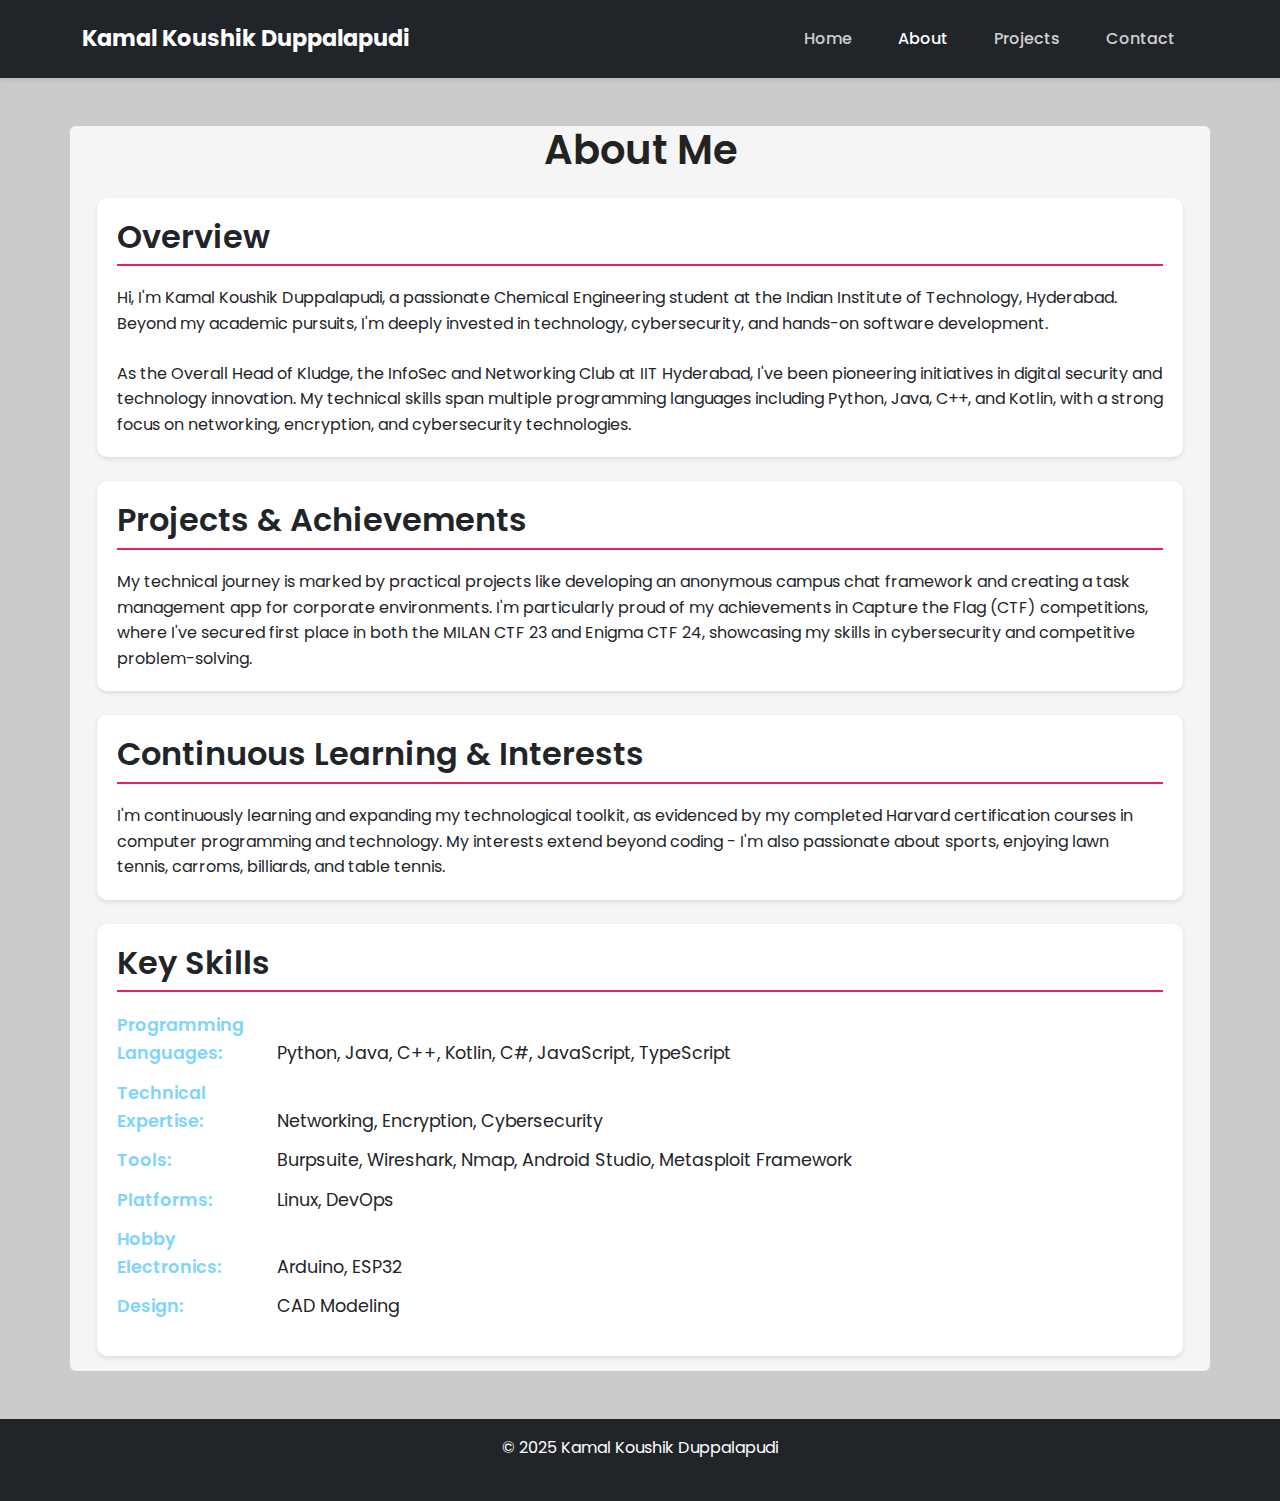
<file: about.html>
<!DOCTYPE html>
<html>
<head>
    <title>About - Kamal Koushik Duppalapudi</title>
    <!DOCTYPE html>
<html lang="en">
<head>
    </head>
<body>
    </body>
</html>
<meta charset="UTF-8">
<meta name="viewport" content="width=device-width, initial-scale=1.0">
<link href="https://cdn.jsdelivr.net/npm/bootstrap@5.3.2/dist/css/bootstrap.min.css" rel="stylesheet">
<link rel="stylesheet" href="/css/styles.css">
    <link rel="stylesheet" href="/css/styles.css">
    <link rel="stylesheet" href="/css/about.css">
</head>
<body style="background-color: #cbcbcb;">
    <nav class="navbar navbar-expand-lg navbar-dark bg-dark">
    <div class="container">
        <a class="navbar-brand" href="/">Kamal Koushik Duppalapudi</a>
        <button class="navbar-toggler" type="button" data-bs-toggle="collapse" data-bs-target="#navbarNav"
            aria-controls="navbarNav" aria-expanded="false" aria-label="Toggle navigation">
            <span class="navbar-toggler-icon"></span>
        </button>
        <div class="collapse navbar-collapse justify-content-end" id="navbarNav">
            <ul class="navbar-nav">
                <li class="nav-item">
                    <a class="nav-link " href="/">Home</a>
                </li>
                <li class="nav-item">
                    <a class="nav-link active" href="about.html">About</a>
                </li>
                <li class="nav-item">
                    <a class="nav-link " href="/projects.html">Projects</a>
                </li>
                <li class="nav-item">
                    <a class="nav-link " href="/contact.html">Contact</a>
                </li>
            </ul>
        </div>
    </div>
</nav>
    <main class="container mt-5 rounded" style="background-color: #f5f5f5">
        <h1 class="mb-4 text-center">About Me</h1>

        <div class="card about-card mb-4">
            <div class="card-body">
                <h2 class="card-title">Overview</h2>
                <p class="card-text">Hi, I'm Kamal Koushik Duppalapudi, a passionate Chemical Engineering student at the Indian Institute of Technology, Hyderabad. Beyond my academic pursuits, I'm deeply invested in technology, cybersecurity, and hands-on software development.</p>
                <p class="card-text">As the Overall Head of Kludge, the InfoSec and Networking Club at IIT Hyderabad, I've been pioneering initiatives in digital security and technology innovation. My technical skills span multiple programming languages including Python, Java, C++, and Kotlin, with a strong focus on networking, encryption, and cybersecurity technologies.</p>
            </div>
        </div>

        <div class="card about-card mb-4">
            <div class="card-body">
                <h2 class="card-title">Projects & Achievements</h2>
                <p class="card-text">My technical journey is marked by practical projects like developing an anonymous campus chat framework and creating a task management app for corporate environments. I'm particularly proud of my achievements in Capture the Flag (CTF) competitions, where I've secured first place in both the MILAN CTF 23 and Enigma CTF 24, showcasing my skills in cybersecurity and competitive problem-solving.</p>
            </div>
        </div>

        <div class="card about-card mb-4">
            <div class="card-body">
                <h2 class="card-title">Continuous Learning & Interests</h2>
                <p class="card-text">I'm continuously learning and expanding my technological toolkit, as evidenced by my completed Harvard certification courses in computer programming and technology. My interests extend beyond coding - I'm also passionate about sports, enjoying lawn tennis, carroms, billiards, and table tennis.</p>
            </div>
        </div>

        <div class="card about-card">
            <div class="card-body">
                <h2 class="card-title">Key Skills</h2>
                <div class="skill-list">
                    <ul>
                        <li><strong>Programming Languages:</strong> Python, Java, C++, Kotlin, C#, JavaScript, TypeScript</li>
                        <li><strong>Technical Expertise:</strong> Networking, Encryption, Cybersecurity</li>
                        <li><strong>Tools:</strong> Burpsuite, Wireshark, Nmap, Android Studio, Metasploit Framework</li>
                        <li><strong>Platforms:</strong> Linux, DevOps</li>
                        <li><strong>Hobby Electronics:</strong> Arduino, ESP32</li>
                        <li><strong>Design:</strong> CAD Modeling</li>
                    </ul>
                </div>
            </div>
        </div>
    </main>
    <style>
  body {
    display: flex;
    flex-direction: column;
    min-height: 100vh; /* Ensure body takes up full viewport height */
    margin: 0; /* Remove default body margin */
}

main {
    flex: 1; /* Allow main content to expand and fill available space */
}

footer {
    /* Your existing footer styles */
    background-color: #343a40; /* Example dark background */
    color: white;
    text-align: center;
    padding: 20px 0;
    margin-top: auto; /* Push the footer to the bottom */
    width: 100%;
}
</style>
<link rel="stylesheet" href="/css/styles.css">
<footer class="bg-dark text-white text-center py-3 mt-5">
    <div class="container">
      <p>&copy; 2025 Kamal Koushik Duppalapudi</p>
    </div>
  </footer>
  <script src="https://cdn.jsdelivr.net/npm/bootstrap@5.3.2/dist/js/bootstrap.bundle.min.js" integrity="sha384-C6RzsynM9kWDrMNeT87bh95OGNyZPhcTNXj1NW7RuBCsyN/o0jlpcV8Qyq46cDfL" crossorigin="anonymous"></script>
</body>
</html>
</file>
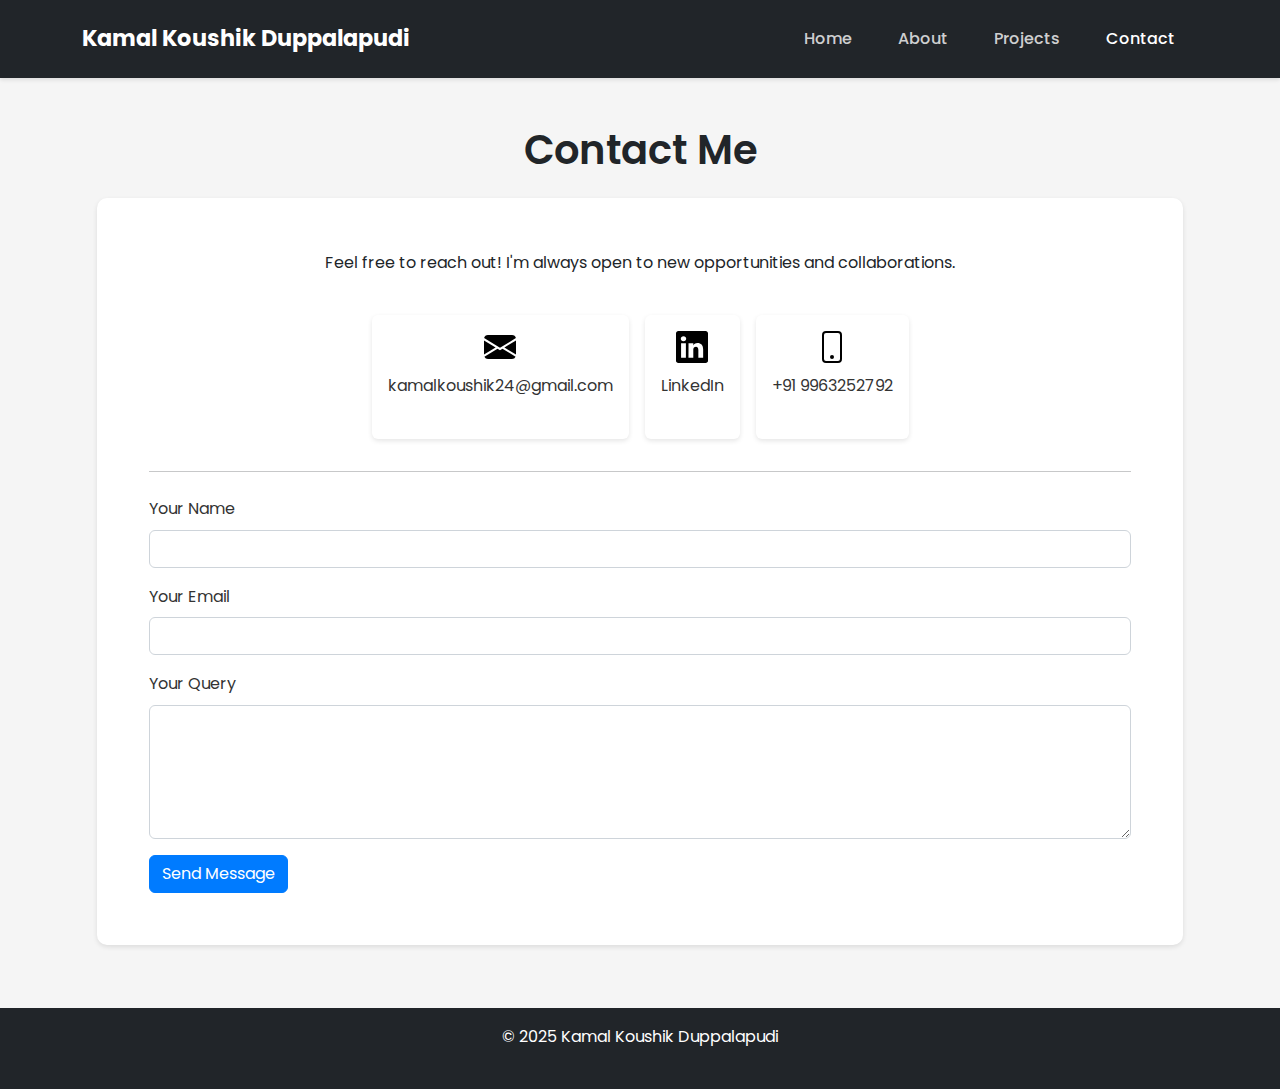
<file: contact.html>
<!DOCTYPE html>
<html>
<head>
    <title>Contact - Kamal Koushik Duppalapudi</title>
    <!DOCTYPE html>
<html lang="en">
<head>
    </head>
<body>
    </body>
</html>
<meta charset="UTF-8">
<meta name="viewport" content="width=device-width, initial-scale=1.0">
<link href="https://cdn.jsdelivr.net/npm/bootstrap@5.3.2/dist/css/bootstrap.min.css" rel="stylesheet">
<link rel="stylesheet" href="/css/styles.css">
    <link rel="stylesheet" href="/css/styles.css">
    <link rel="stylesheet" href="/css/contact.css">
</head>
<body style="background-color: #f5f5f5;">
    <nav class="navbar navbar-expand-lg navbar-dark bg-dark">
    <div class="container">
        <a class="navbar-brand" href="/">Kamal Koushik Duppalapudi</a>
        <button class="navbar-toggler" type="button" data-bs-toggle="collapse" data-bs-target="#navbarNav"
            aria-controls="navbarNav" aria-expanded="false" aria-label="Toggle navigation">
            <span class="navbar-toggler-icon"></span>
        </button>
        <div class="collapse navbar-collapse justify-content-end" id="navbarNav">
            <ul class="navbar-nav">
                <li class="nav-item">
                    <a class="nav-link " href="/index.html">Home</a>
                </li>
                <li class="nav-item">
                    <a class="nav-link " href="/about.html">About</a>
                </li>
                <li class="nav-item">
                    <a class="nav-link " href="/projects.html">Projects</a>
                </li>
                <li class="nav-item">
                    <a class="nav-link active" href="/contact.html">Contact</a>
                </li>
            </ul>
        </div>
    </div>
</nav>
    <main class="container mt-5">
        <h1 class="mb-4 text-center text-dark">Contact Me</h1>

        <div class="card contact-card">
            <div class="card-body">
                <p class="card-text text-center">Feel free to reach out! I'm always open to new opportunities and collaborations.</p>

                <div class="contact-details d-flex justify-content-center flex-wrap">
                    
                        <a href="mailto:kamalkoushik24@gmail.com" class="contact-link">
                            <div class="contact-item card m-2 p-3 text-center contact-card-inner">
                                <img src="/icons/email.svg" alt="Email Icon" style="width: 2rem; height: 2rem; object-fit: contain;">
                                <p>kamalkoushik24@gmail.com</p>
                            </div>
                        </a>
                    
                    
                        <a href="https://www.linkedin.com/in/kamalkoushik" target="_blank" rel="noopener noreferrer" class="contact-link">
                            <div class="contact-item card m-2 p-3 text-center contact-card-inner">
                                <img src="/icons/linkedin.svg" alt="LinkedIn Icon" style="width: 2rem; height: 2rem; object-fit: contain;">
                                <p>LinkedIn</p>
                            </div>
                        </a>
                    
                    
                    
                        <a href="tel:+91 9963252792" class="contact-link">
                            <div class="contact-item card m-2 p-3 text-center contact-card-inner">
                                <img src="/icons/phone.svg" alt="Phone Icon" style="width: 2rem; height: 2rem; object-fit: contain;">
                                <p>+91 9963252792</p>
                            </div>
                        </a>
                    
                </div>

                <hr class="my-4">

                <form id="contactForm" action="https://formspree.io/f/mdkorzpz" method="POST">
                    <div class="mb-3">
                        <label for="name" class="form-label">Your Name</label>
                        <input type="text" class="form-control" id="name" name="name" required>
                    </div>
                    <div class="mb-3">
                        <label for="email" class="form-label">Your Email</label>
                        <input type="email" class="form-control" id="email" name="email" required>
                    </div>
                    <div class="mb-3">
                        <label for="message" class="form-label">Your Query</label>
                        <textarea class="form-control" id="message" name="message" rows="5" required></textarea>
                    </div>
                    <button type="submit" class="btn btn-primary">Send Message</button>
                </form>
            </div>
        </div>
    </main>
    <style>
  body {
    display: flex;
    flex-direction: column;
    min-height: 100vh; /* Ensure body takes up full viewport height */
    margin: 0; /* Remove default body margin */
}

main {
    flex: 1; /* Allow main content to expand and fill available space */
}

footer {
    /* Your existing footer styles */
    background-color: #343a40; /* Example dark background */
    color: white;
    text-align: center;
    padding: 20px 0;
    margin-top: auto; /* Push the footer to the bottom */
    width: 100%;
}
</style>
<link rel="stylesheet" href="/css/styles.css">
<footer class="bg-dark text-white text-center py-3 mt-5">
    <div class="container">
      <p>&copy; 2025 Kamal Koushik Duppalapudi</p>
    </div>
  </footer>
  <script src="https://cdn.jsdelivr.net/npm/bootstrap@5.3.2/dist/js/bootstrap.bundle.min.js" integrity="sha384-C6RzsynM9kWDrMNeT87bh95OGNyZPhcTNXj1NW7RuBCsyN/o0jlpcV8Qyq46cDfL" crossorigin="anonymous"></script>
</body>
</html>
</file>
<file: css/styles.css>
/* public/css/style.css */

/* Import a modern font (Google Fonts example: Poppins) */
@import url('https://fonts.googleapis.com/css2?family=Poppins:wght@400;500;600;700&display=swap');

/* Basic reset and general styles */
body {
    font-family: 'Poppins', sans-serif;
    line-height: 1.6;
    color: #333;
    margin: 0;
    display: flex;
    flex-direction: column;
    min-height: 100vh;
    background-color: #f5f5f5;
}

main {
    flex: 1;
}

h1,
h2,
h3,
h4,
h5,
h6 {
    font-weight: 600;
    color: #222;
}

p {
    margin-bottom: 1.5rem;
}

a {
    color: #007bff;
    text-decoration: none;
    transition: color 0.3s ease;
}

a:hover {
    color: #0056b3;
}

/* Navbar styles */
.navbar {
    padding: 1rem 2rem;
    box-shadow: 0 2px 4px rgba(0, 0, 0, 0.1);
    transition: background-color 0.3s ease;
}

.navbar-brand {
    font-weight: 700;
    font-size: 1.4rem;
}

.navbar-dark .navbar-nav .nav-link {
    color: rgba(255, 255, 255, 0.8);
    margin: 0 15px;
    font-weight: 500;
    transition: color 0.3s ease;
}

.navbar-dark .navbar-nav .nav-link:hover,
.navbar-dark .navbar-nav .nav-link.active {
    color: white;
}

.navbar:hover {
    background-color: #343a40;
}

@media (max-width: 991.98px) {
    .navbar {
        padding: 1rem;
    }

    .navbar-nav {
        text-align: center;
    }

    .navbar-dark .navbar-nav .nav-link {
        margin: 10px 0;
    }
}

/* Hero styles */
.hero {
    background-size: cover;
    background-position: center;
    color: white;
    text-align: center;
    padding: 180px 0;
    position: relative;
    overflow: hidden;
}

.hero::before {
    content: "";
    position: absolute;
    top: 0;
    left: 0;
    width: 100%;
    height: 100%;
    background-color: rgba(0, 0, 0, 0.5);
    z-index: 1;
}

.hero-content {
    position: relative;
    z-index: 2;
}

.hero h1 {
    font-size: 4rem;
    font-weight: 700;
    margin-bottom: 20px;
    color: #f5f5dc;
    text-shadow: 2px 2px 4px rgba(0, 0, 0, 0.5);
}

.hero p {
    font-size: 1.4rem;
    max-width: 700px;
    margin: 0 auto 30px;
    text-shadow: 1px 1px 2px rgba(0, 0, 0, 0.5);
}

/* Featured projects styles */
#featured-projects {
    padding: 60px 0;
    background-color: #f8f9fa;
}

#featured-projects h2 {
    color: #333;
    margin-bottom: 40px;
    text-align: center;
}

.project-card-container {
    display: flex;
    flex-wrap: wrap;
    justify-content: center;
}

.card {
    margin: 15px;
    border: none;
    box-shadow: 0 2px 5px rgba(0, 0, 0, 0.1);
    transition: transform 0.3s ease, box-shadow 0.3s ease;
}

.card:hover {
    transform: translateY(-5px);
    box-shadow: 0 6px 12px rgba(0, 0, 0, 0.15);
}

.card-img-top {
    height: 250px;
    object-fit: cover;
}

.card-body {
    padding: 20px;
}

.btn-outline-secondary {
    border-color: #6c757d;
    color: #6c757d;
}

.btn-outline-secondary:hover {
    background-color: #6c757d;
    color: white;
}

/* Footer styles */
footer {
    background-color: #343a40;
    color: white;
    text-align: center;
    padding: 20px 0;
    margin-top: auto;
    width: 100%;
}

/* Contact Icons */
.contact-icons a {
    display: inline-block;
    margin: 0 10px;
}

.contact-icons svg {
    width: 32px;
    height: 32px;
    transition: fill 0.3s ease;
    fill: #333; /* Set initial fill color */
}

.contact-icons a:hover svg {
    fill: #007bff;
}

.contact-form {
    margin-top: 30px;
}
</file>
<file: css/about.css>
/* public/css/about.css */
body {
    color: #e0e0e0; /* Light gray text for better contrast on dark background */
}

.card {
    box-shadow: 0 6px 10px rgba(0, 0, 0, 0.3); /* Darker shadow for better definition */
    transition: transform 0.3s ease-in-out, box-shadow 0.3s ease-in-out;
    border-radius: 10px;
    overflow: hidden;
}

.card:hover {
    transform: translateY(-8px);
    box-shadow: 0 10px 20px rgba(0, 0, 0, 0.4); /* Even darker shadow on hover */
}

.card-title {
    margin-bottom: 1.2rem;
    border-bottom: 2px solid #e91e63; /* Reddish pink underline */
    padding-bottom: 0.5rem;
}

.skill-list ul {
    list-style: none;
    padding: 0;
}

.skill-list li {
    margin-bottom: 0.7rem;
    font-size: 1.1rem;
}

.skill-list strong {
    font-weight: 600;
    color: #81d4fa; /* Light blue for skill labels */
    margin-right: 5px;
    display: inline-block;
    width: 150px;
}
</file>
<file: css/contact.css>
/* public/css/contact.css */
.contact-card {
    border: none;
    box-shadow: 0 8px 12px rgba(0, 0, 0, 0.2);
    border-radius: 10px;
    padding: 2rem;
}

.contact-details {
    color:#333;
    margin-top: 2rem;
    display: flex;
    flex-direction: row; /* Arrange items horizontally */
    justify-content: center;
    flex-wrap: wrap;
}

.contact-card-inner {
    /* ... other styles ... */
    transition: transform 0.3s ease-in-out, box-shadow 0.3s ease-in-out; /* Add transition for smooth effect */
}

.contact-card-inner:hover {
    transform: translateY(-5px);
    box-shadow: 0 8px 16px rgba(0, 0, 0, 0.15);
}

.contact-item img {
    margin-bottom: 10px;
    display: block;
    transition: filter 0.3s ease; /* Add transition for filter */
}

.contact-card-inner:hover .contact-item img {
    filter: invert(28%) sepia(93%) saturate(2138%) hue-rotate(191deg) brightness(95%) contrast(95%); /* Blue filter */
}

.contact-item {
    display: flex;
    flex-direction: column;
    align-items: center;
    text-decoration: none;
    color: #333;
}

.contact-item i {
    font-size: 3em;
    color: #007bff;
    margin-bottom: 10px;
}

.contact-item a {
    text-decoration: none;
    color: #333 !important;
    transition: color 0.3s ease;
}

.contact-item a:hover {
    color: #0056b3;
}

.form-label {
    color: #333;
}

.form-control {
    border: 1px solid #ced4da;
    color: #495057;
    background-color: #fff;
}

.form-control:focus {
    border-color: #80bdff;
    box-shadow: 0 0 0 0.2rem rgba(0, 123, 255, 0.25);
}

.btn-primary, .btn-outline-dark {
    background-color: #007bff;
    border-color: #007bff;
    color: #fff;
}

.btn-primary:hover, .btn-outline-dark:hover {
    background-color: #0056b3;
    border-color: #0056b3;
}

.btn-outline-info {
    border-color: #007bff;
    color: #007bff;
}

.btn-outline-info:hover {
    background-color: #007bff;
    color: #fff;
}
</file>
